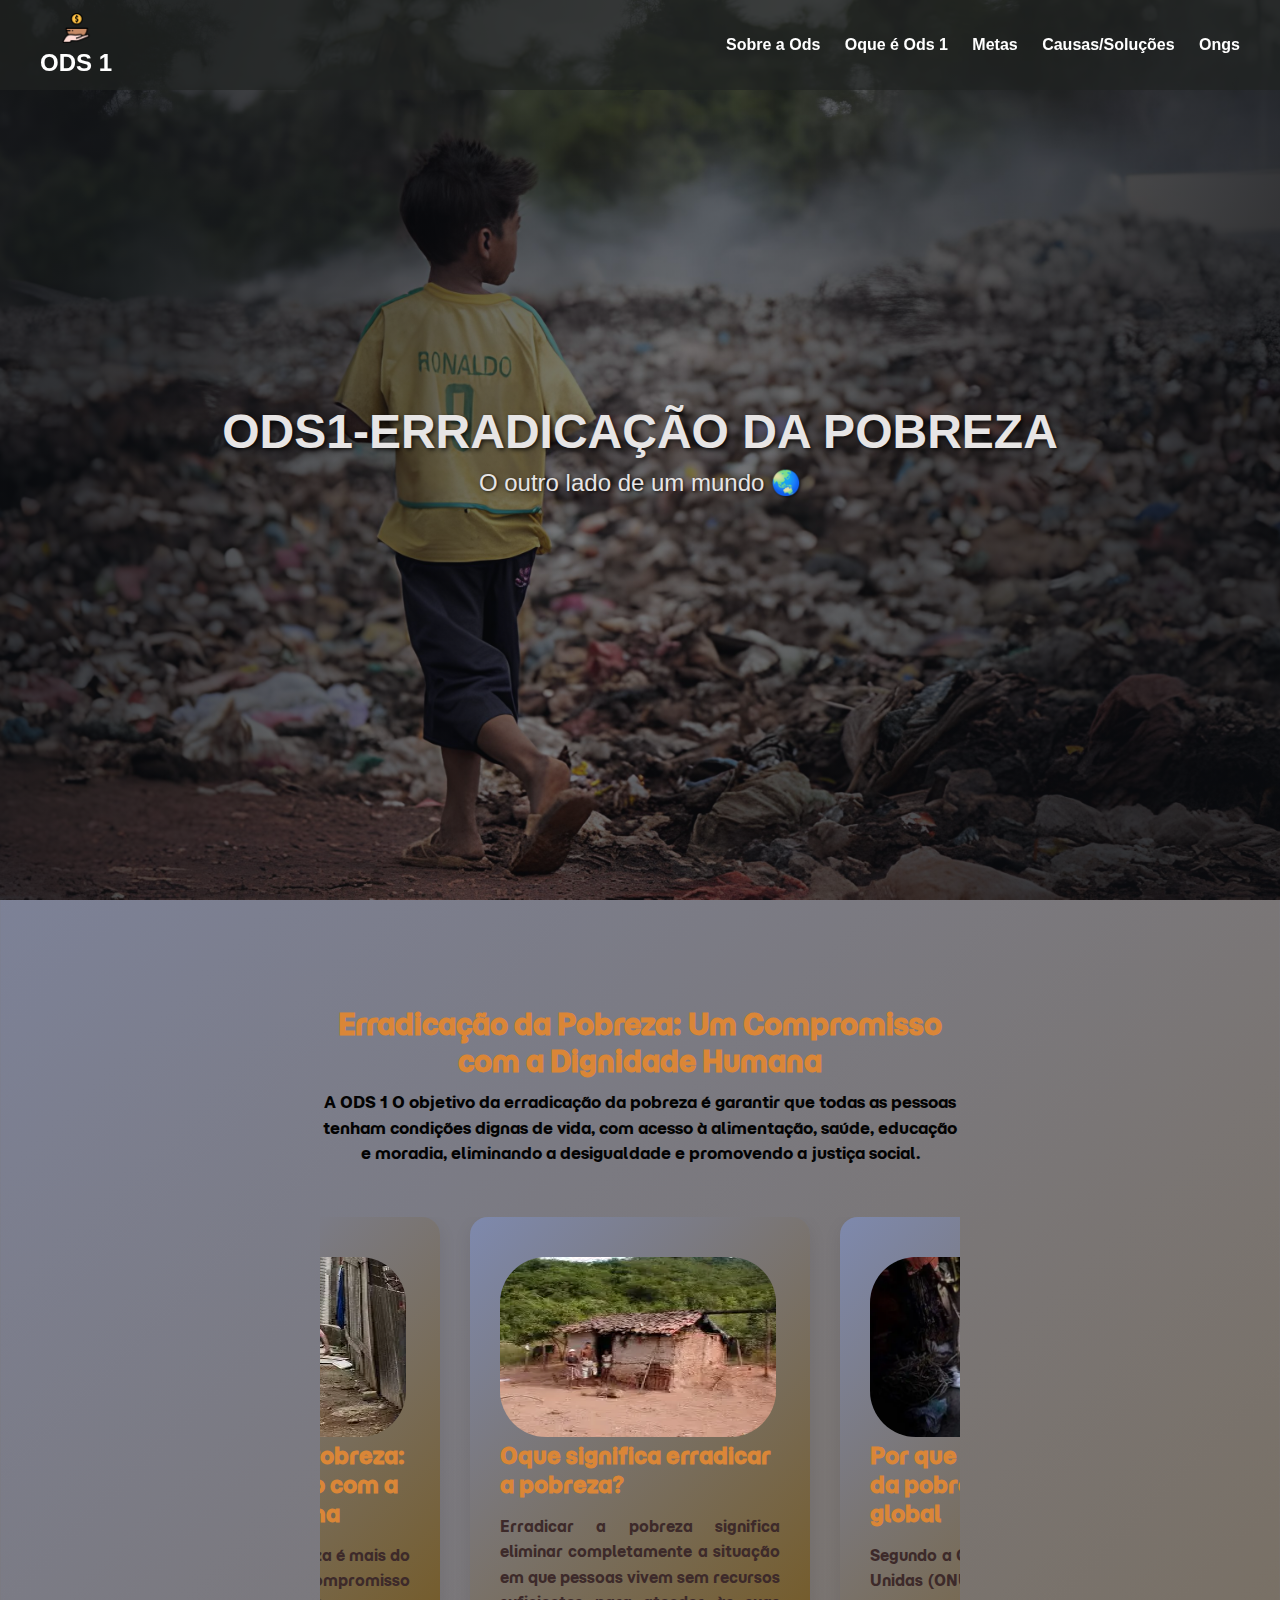
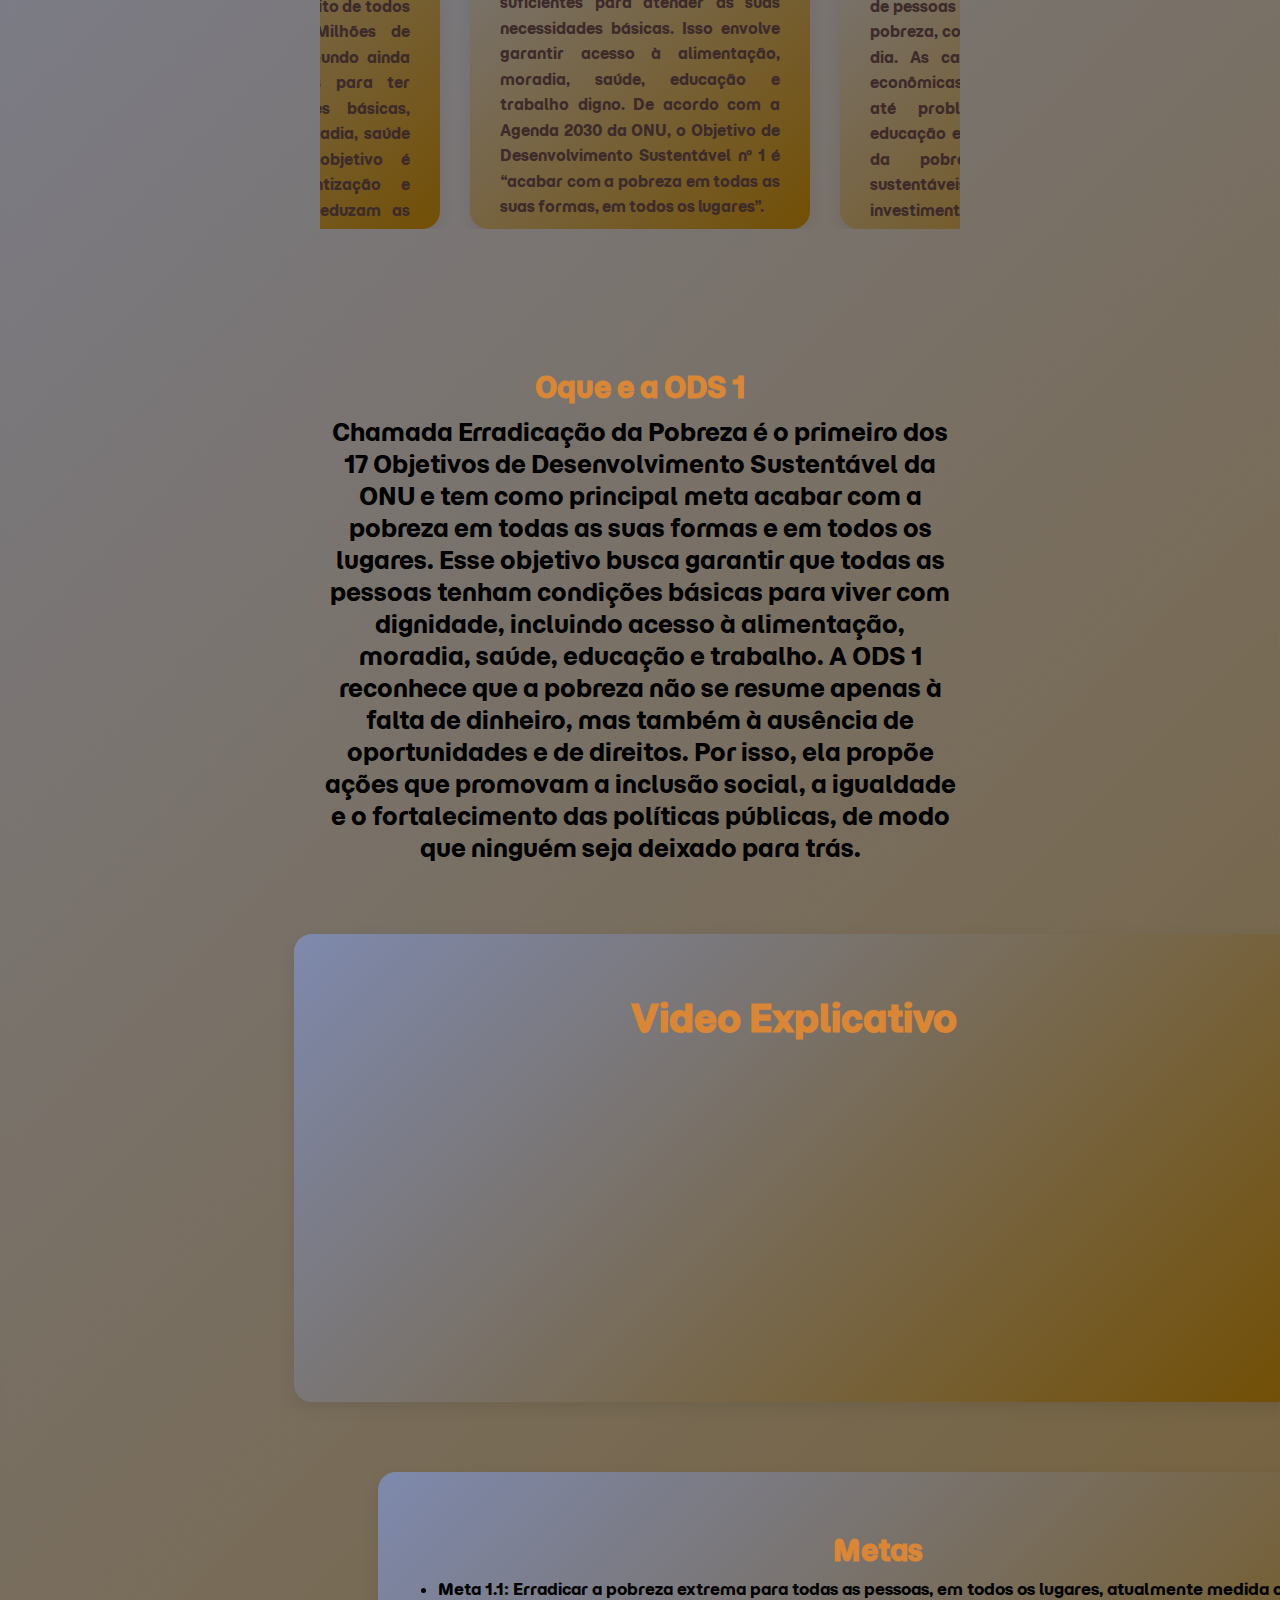
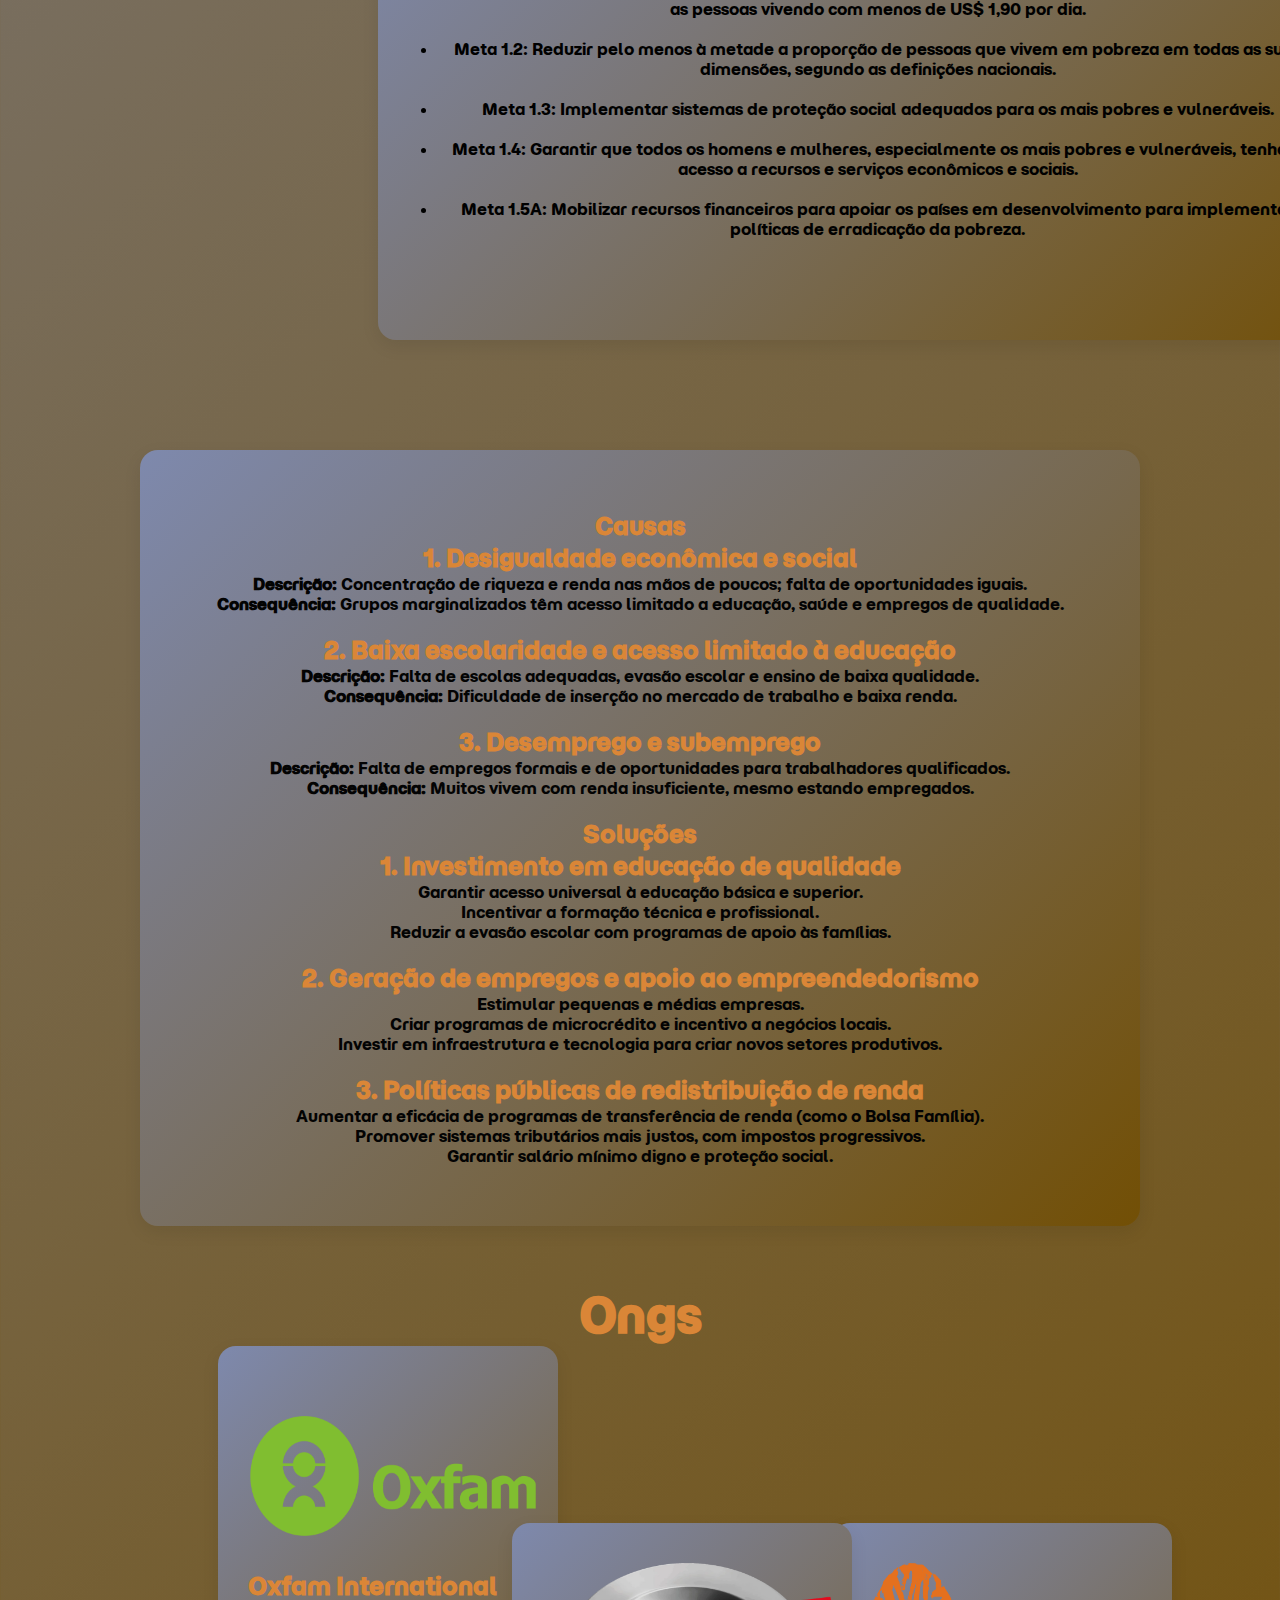
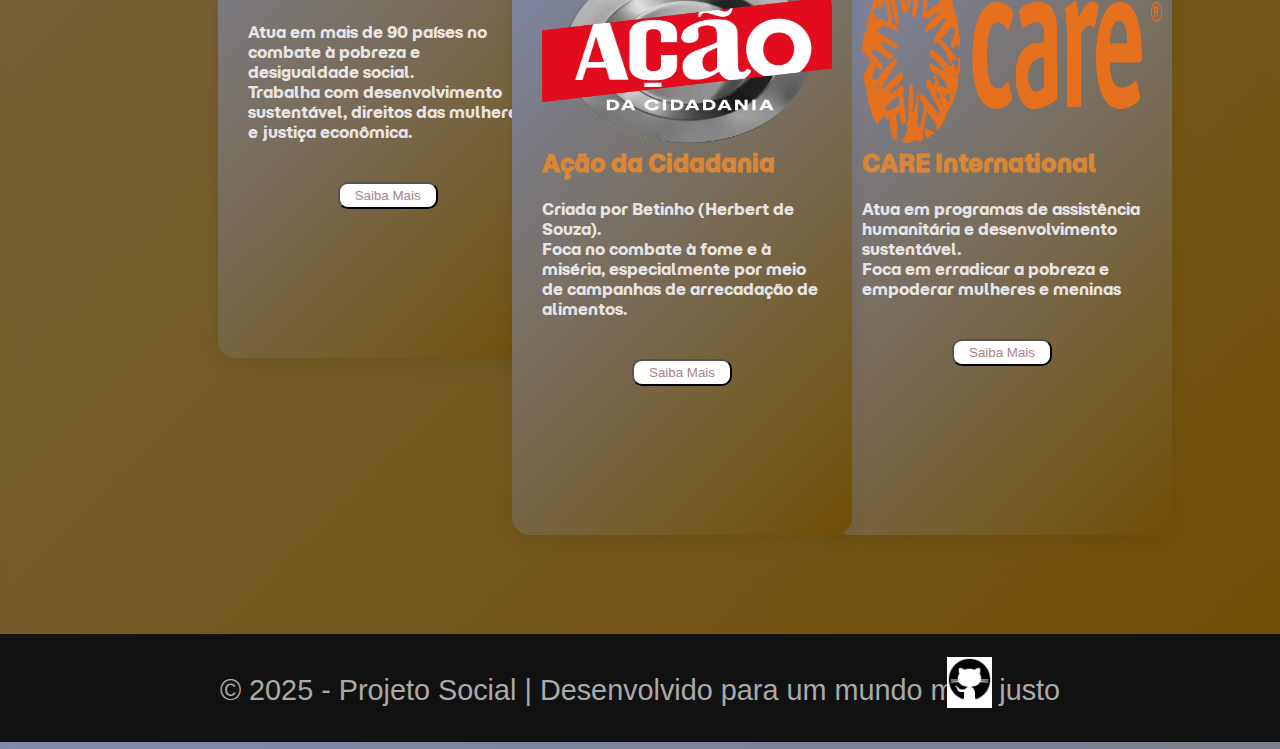
<file: index.html>
<!DOCTYPE html>
<html lang="pt-BR">

<head>
    <meta charset="UTF-8">
    <meta name="viewport" content="width=device-width, initial-scale=1.0">
    <title>Meu Primeiro Site</title>
    <link rel="stylesheet" href="style.css">
</head>

<body>

    <header>
        <div>

            <h1 class="titulo1"> <img class="imag" src="poverty_4785003.png" alt="">
                <h1>ODS 1</h1>
        </div>
        <nav>
            <a href="#ods10-cards">Sobre a Ods</a>
            <a href="#ods10-cards1">Oque é Ods 1</a>
            <a href="#metas">Metas</a>
            <a href="#Causas/Soluções"> Causas/Soluções</a>
            <a href="#Ongs">Ongs</a>
        </nav>
    </header>

    <main>
        <div class="principal">
            <h2>ODS1-ERRADICAÇÃO DA POBREZA</h2>
            <p>O outro lado de um mundo 🌏</p>
        </div>
    </main>
    <br><br>

    <section class="ods10-cards" id="ods10-cards">
        <h2>Erradicação da Pobreza: Um Compromisso com a Dignidade Humana</h2>
        <p class="intro">
            A ODS 1 O objetivo da erradicação da pobreza é garantir que todas as pessoas tenham condições dignas de
            vida, com acesso à alimentação, saúde, educação e moradia, eliminando a desigualdade e promovendo a justiça
            social.
        </p>

        <div class="cards-container">
            <div class="card">
                <img src="OIP (1).webp" alt="" style="border-radius: 46px;" width="276px" height="180px">
                <h3>Erradicação da Pobreza: um compromisso com a dignidade humana</h3>
                <p>
                    A erradicação da pobreza é mais do que um ideal — é um compromisso com a dignidade e o direito de
                    todos a uma vida plena. Milhões de pessoas ao redor do mundo ainda enfrentam dificuldades para ter
                    acesso a necessidades básicas, como alimentação, moradia, saúde e educação.

                    Nosso objetivo é promover a conscientização e incentivar ações que reduzam as desigualdades sociais.

                </p>
            </div>

            <div class="card">
                <img src="OIP (2).webp" alt="" style="border-radius: 46px;" height="180px" width="276px">
                <h3>Oque significa erradicar a pobreza?</h3>
                <p>
                    Erradicar a pobreza significa eliminar completamente a situação em que pessoas vivem sem recursos
                    suficientes para atender às suas necessidades básicas. Isso envolve garantir acesso à alimentação,
                    moradia, saúde, educação e trabalho digno.

                    De acordo com a Agenda 2030 da ONU, o Objetivo de Desenvolvimento Sustentável nº 1 é “acabar com a
                    pobreza em todas as suas formas, em todos os lugares”.
            </div>

            <div class="card">
                <img src="OIP.webp" alt="" style="border-radius: 46px;" height="180px">
                <h3>Por que a erradicação da pobreza é um desafio global</h3>
                <p>
                    Segundo a Organização das Nações Unidas (ONU), mais de 600 milhões de pessoas ainda vivem em extrema
                    pobreza, com menos de US$ 2,15 por dia. As causas vão desde crises econômicas e desigualdades
                    sociais até problemas de acesso à educação e à saúde.

                    A erradicação da pobreza exige soluções sustentáveis: geração de emprego, investimentos em políticas
                </p>
            </div>
        </div>
    </section>

    <section class="ods10-cards" id="ods10-cards1">
        <div class="cardt">
            <h2>Oque e a ODS 1</h2>
            <p>Chamada Erradicação da Pobreza é o primeiro dos 17 Objetivos de Desenvolvimento Sustentável da ONU e tem
                como principal meta acabar com a pobreza em todas as suas formas e em todos os lugares. Esse objetivo
                busca garantir que todas as pessoas tenham condições básicas para viver com dignidade, incluindo acesso
                à alimentação, moradia, saúde, educação e trabalho. A ODS 1 reconhece que a pobreza não se resume apenas
                à falta de dinheiro, mas também à ausência de oportunidades e de direitos. Por isso, ela propõe ações
                que promovam a inclusão social, a igualdade e o fortalecimento das políticas públicas, de modo que
                ninguém seja deixado para trás.</p>
        </div>

    </section>

    <div class="teste">
        <div id="gno">
            <h3>Video Explicativo</h3>
        </div>

        <iframe width="560" height="315" src="https://www.youtube.com/embed/wLP6roH0XvU?si=O3OukVIjDPEwSni1"
            title="YouTube video player" frameborder="0"
            allow="accelerometer; autoplay; clipboard-write; encrypted-media; gyroscope; picture-in-picture; web-share"
            referrerpolicy="strict-origin-when-cross-origin" allowfullscreen></iframe>

    </div>
    <div>

    </div>
    <section class="ods10-cards" id="metas">
        <div class="teste2">
            <h2>Metas</h2>
            <style>
                @import url('https://fonts.googleapis.com/css2?family=Momo+Trust+Display&display=swap');
            </style>
            <li> Meta 1.1: Erradicar a pobreza extrema para todas as pessoas, em todos os lugares, atualmente medida
                como as pessoas vivendo com menos de US$ 1,90 por dia. </li>
            <br>
            <li>Meta 1.2: Reduzir pelo menos à metade a proporção de pessoas que vivem em pobreza em todas as suas
                dimensões, segundo as definições nacionais.</li>
            <br>
            <li>Meta 1.3: Implementar sistemas de proteção social adequados para os mais pobres e vulneráveis.</li>
            <br>
            <li>Meta 1.4: Garantir que todos os homens e mulheres, especialmente os mais pobres e vulneráveis, tenham
                acesso a recursos e serviços econômicos e sociais.</li>
            <br>
            <li>Meta 1.5A: Mobilizar recursos financeiros para apoiar os países em desenvolvimento para implementar
                políticas de erradicação da pobreza.
                <br>

        </div>
    </section>
    <div class="soluções">
        <div id="Causas/Soluções"></div>
        <h2>Causas</h2>

        <div class="causa">
            <h2>1. Desigualdade econômica e social</h2>
            <p><strong>Descrição:</strong> Concentração de riqueza e renda nas mãos de poucos; falta de oportunidades
                iguais.</p>
            <p><strong>Consequência:</strong> Grupos marginalizados têm acesso limitado a educação, saúde e empregos de
                qualidade.</p>
        </div>
        <br>
        <div class="causa">
            <h2>2. Baixa escolaridade e acesso limitado à educação</h2>
            <p><strong>Descrição:</strong> Falta de escolas adequadas, evasão escolar e ensino de baixa qualidade.</p>
            <p><strong>Consequência:</strong> Dificuldade de inserção no mercado de trabalho e baixa renda.</p>
        </div>
        <br>
        <div class="causa">
            <h2>3. Desemprego e subemprego</h2>
            <p><strong>Descrição:</strong> Falta de empregos formais e de oportunidades para trabalhadores qualificados.
            </p>
            <p><strong>Consequência:</strong> Muitos vivem com renda insuficiente, mesmo estando empregados.</p>
        </div>
        <br>
        <h2>Soluções</h2>
        <h2>1. Investimento em educação de qualidade</h2>

        <p>Garantir acesso universal à educação básica e superior.</p>
        <p>Incentivar a formação técnica e profissional.</p>
        <p>Reduzir a evasão escolar com programas de apoio às famílias.</p>

        <br>
        <h2>2. Geração de empregos e apoio ao empreendedorismo</h2>

        <p>Estimular pequenas e médias empresas.</p>
        <p>Criar programas de microcrédito e incentivo a negócios locais.</p>
        <p>Investir em infraestrutura e tecnologia para criar novos setores produtivos.</p>

        <br>
        <h2>3. Políticas públicas de redistribuição de renda</h2>

        <p>Aumentar a eficácia de programas de transferência de renda (como o Bolsa Família).</p>
        <p>Promover sistemas tributários mais justos, com impostos progressivos.</p>
        <p>Garantir salário mínimo digno e proteção social.
        <p>

    </div>
    <br>

    </div>
    <div id="gno">
        <h2>Ongs</h2>
    </div>
    <div class="ONGS">
        <div id="Ongs"></div>
        <img src="Oxfam-Logo-1999.png" alt="" style="border-radius: 46px;" height="180px" width="290px">
        <h2>Oxfam International</h2>
        <br>
        <p> Atua em mais de 90 países no combate à pobreza e desigualdade social.

            <br>Trabalha com desenvolvimento sustentável, direitos das mulheres e justiça econômica.
        </p>
        <br><br>
        <button><a href="https://www.oxfam.org">Saiba Mais</a></button>



    </div>

    <div class="ONG1">
        <img src="29627_268250.webp" alt="" style="border-radius: 46px;" height="180px" width="290px">
        <h2>Ação da Cidadania</h2>
        <br>
        <p>Criada por Betinho (Herbert de Souza).

            <br>Foca no combate à fome e à miséria, especialmente por meio de campanhas de arrecadação de alimentos.
        </p>
        <br><br>
        <button><a href="https://www.acaodacidadania.org.br">Saiba Mais</a></button>

    </div>

    <div class="ONG2">
        <img src="R.png" alt="" style="border-radius: 46px;" height="180px" width="300px">
        <h2>CARE International</h2>
        <br>
        <p>Atua em programas de assistência humanitária e desenvolvimento sustentável.

            <br>Foca em erradicar a pobreza e empoderar mulheres e meninas
        </p>
        <br><br>
        <button><a href="https://www.care.org">Saiba Mais</a></button>

    </div>

    </div>

    <div>

        </a>
    </div>
    <footer>

        <p>© 2025 - Projeto Social | Desenvolvido para um mundo mais justo </p>
        <a href="https://github.com/destru222" target="_blank">
            <img src="icons8-github-100.png" width="45px" alt="Imagem que redireciona para um site">

</a>


    </footer>
</body>

</html>
</file>
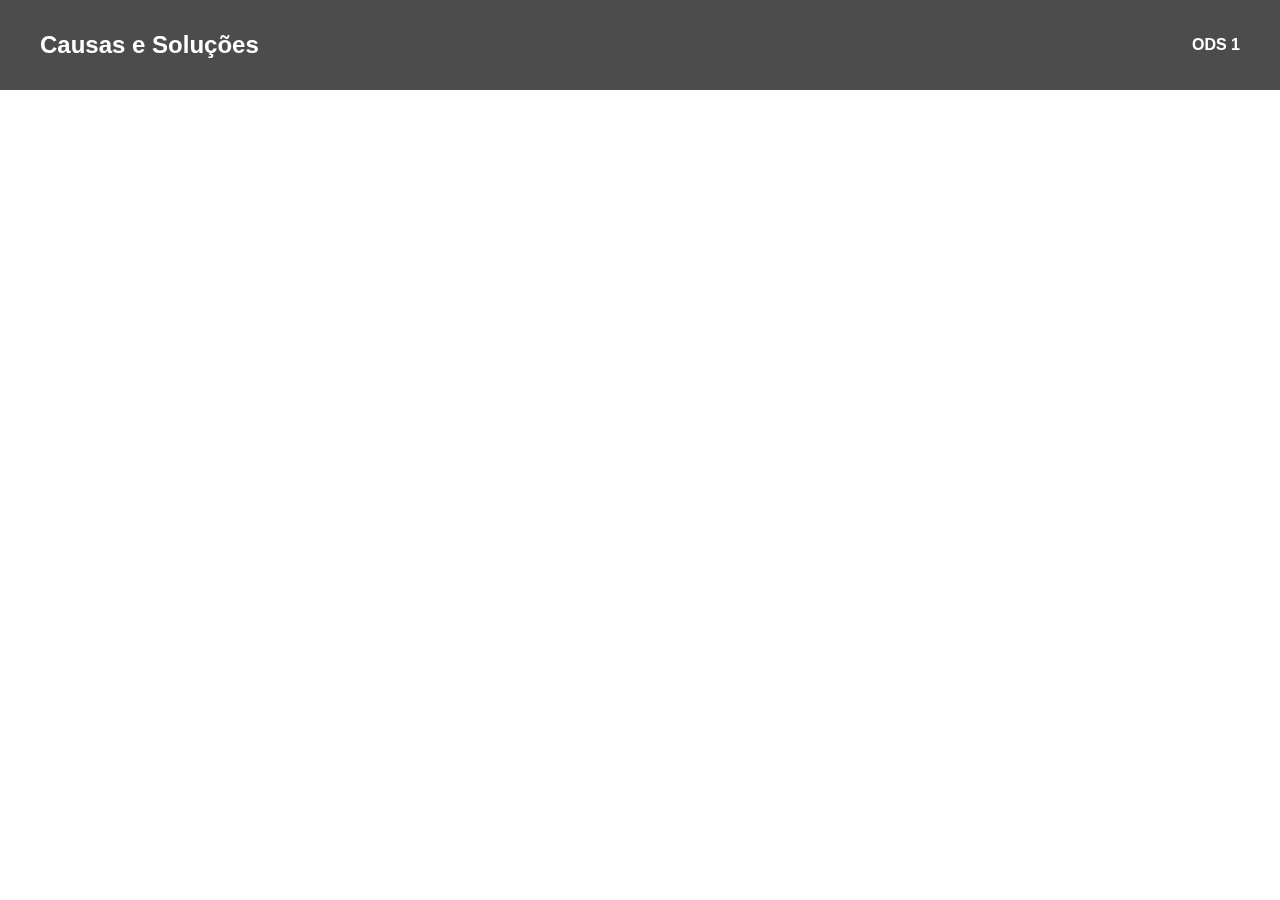
<file: soluções2.html>
<!DOCTYPE html>
<html lang="pt-BR">

<head>
    <meta charset="UTF-8">
    <meta name="viewport" content="width=device-width, initial-scale=1.0">
    <title>Meu Primeiro Site</title>
    <link rel="stylesheet" href="soluçoes2.css">
</head>

<body>


    <header>
        <div style= "align-items: center;">
            <h1>Causas e Soluções</h1>
        </div>

        <nav>
            <a href= "index.html">ODS 1</a>
        </nav>
        
   
    </header>
    </body>
    <div>
       <p>zzzzzzzzzz</p>
    </div>
</file>
<file: style.css>
* {
    margin: 0;
    padding: 0;
    box-sizing: border-box;
}

/*
body {
    font-family: Arial, sans-serif;
    color: #ffffff;
    line-height: 1.6;
}*/


header {
    position: fixed;
    top: 0;
    width: 100%;
    height: 10vh;
    background: rgba(32, 34, 33, 0.7);
    color: #fff;
    display: flex;
    justify-content: space-between;
    align-items: center;
    padding: 15px 40px;
    z-index: 10;
    text-align: center;
}

header h1 {
    font-size: 1.5em;
    text-align: center;
}

nav a {
    color: #fff;
    text-decoration: none;
    margin-left: 20px;
    font-weight: bold;
}

nav a:hover {
    text-decoration: none;
}

 .principal {
background: linear-gradient(109deg,
               rgba(10, 12, 16, 0.8) 15%,
               rgba(10, 12, 16, 0.5) 50%,
               rgba(10, 12, 16, 0.8) 85%), url(img/pobreza-2-1.jpg);
    height: 100vh;
    background-repeat: no-repeat;/* a imagem NÃO se repete */
    background-position: center;/* centraliza a imagem na tela */
    background-size: cover;/* faz a imagem cobrir toda a área sem distorcer */
    display: flex;/* ativa o modo Flexbox  */
    flex-direction: column;/* coloca os itens um embaixo do outro */
    justify-content: center;/* centraliza os itens verticalmente no meio da tela */
    align-items: center;/* centraliza os itens horizontalmente */
    text-align: center;/* centraliza o texto dentro dos elementos */

}
 .principal h2 {
    font-size: 3em;
    margin-bottom: 10px;
    text-shadow: 2px 2px 4px rgba(0, 0, 0, 0.7);
}

.principal p {
    font-size: 1.5em;
    text-shadow: 1px 1px 3px rgba(0, 0, 0, 0.7);
}

section {
    padding: 40px 20px;
    max-width: 100%;
    margin: auto;
    color: black;
}
 section p{
    font-size: 1.5em;
 }
 section h2{
    color: rgb(0, 0, 0);
    font-size: 2em;
 }
 /*
#sobre{
  background: radial-gradient(circle, #fc0154, #e62d4c, #e91437);
}

#metas{
    background: radial-gradient(circle, #47bbff, #33cfff, #080cf7);
}
#saibaMais{
    background: radial-gradient(circle, #f6fa08, #fd8f00, #bd0303);
}*/

footer {
    background: #111;
    color: #aaa;
    text-align: center;
    padding: 30px;
    font-size: 1.8em;
    height: 12vh;
    top: 35px;
    position: relative;
    justify-content: space-between;
    width: 100%;
    z-index: 100;
}
footer p{
position: relative;
top: 10px;
}
footer a{
  bottom: 40px;
  left: 27%;
  position: relative;
  background-color: white;
}
footer img{
  background-color: white;
}

body {
  margin: 0;
background: linear-gradient(135deg, #7e89ad, #724f05);
  font-family: 'Inter', sans-serif;
  color: #e7e5e5;
  text-align: center;
}

/* Seção */
.ods10-cards {
 font-family: "Momo Trust Display", sans-serif;
  font-weight: 400;
  font-style: normal;
  padding: 70px 20px;
  text-align: center;
  margin-right: 300px;
  margin-left: 300px;
}

.ods10-cards h2 {
  color: #da8637;
  font-size: 28px;
  margin-bottom: 10px;
}

.ods10-cards .intro {
  max-width: 800px;
  margin: 0 auto 50px;
  color: #030303;
  font-size: 16px;
  line-height: 1.6;
}

/* Container com os três cards na mesma linha */
.cards-container {
  display: flex;
  justify-content: center;
  align-items: stretch;
  gap: 30px;
  flex-wrap: nowrap; /* impede quebrar linha */
  max-width: 1200px;
  margin: 0 auto;
  overflow-x: auto; /* adiciona rolagem se a tela for pequena */
}

/* Cards grandes */
.card {
background: linear-gradient(135deg, #7e89ad, #724f05);
  border-radius: 18px;
  padding: 40px 30px;
  width: 340px;
  height: 68vh;
  text-align: left;
  box-shadow: 0 6px 18px rgba(0, 0, 0, 0.08);
  transition: transform 0.3s ease, box-shadow 0.3s ease;
  flex-shrink: 0; /* mantém o tamanho fixo */
}

.card:hover {
  transform: translateY(-8px);
  box-shadow: 0 10px 25px rgba(0, 0, 0, 0.12);
}

/* Títulos e textos */
.card h3 {
  color: #da8637;
  font-size: 22px;
  margin-bottom: 15px;
}

.card p {
font-family: unset;
  color: #3d2a2a;
  line-height: 1.7;
  font-size: 15px;
  text-align: justify;
}

.card-h{

background: linear-gradient(135deg, #7e89ad, #724f05);
  border-radius: 18px;
  padding: 45px 45px;
  width: 1000px;
  height: 52vh;
  text-align: left;
  box-shadow: 0 6px 18px rgba(0, 0, 0, 0.08);
  transition: transform 0.3s ease, box-shadow 0.3s ease;
  flex-shrink: 0; /* mantém o tamanho fixo */
  margin-left: 23%;
  text-align: center;

  
}
.card-h iframe{
  margin-top: 30px;
}
.card-h p{
    position: relative;
    margin-top: -345px;
    left: 55%;
    color: #030303;
}

.teste{
  height: 500px;
background: linear-gradient(135deg, #7e89ad, #724f05);
  border-radius: 18px;
  padding: 60px 60px;
  width: 1000px;
  height: 52vh;
  text-align: left;
  box-shadow: 0 6px 18px rgba(0, 0, 0, 0.08);
  transition: transform 0.3s ease, box-shadow 0.3s ease;
  flex-shrink: 0; /* mantém o tamanho fixo */
  margin-left: 23%;
  text-align: center;

  font-family: "Momo Trust Display", sans-serif;
  font-weight: 400;
  font-style: normal;
  color: #030303;


}

.teste2{
  font-weight: 400;
  font-style: normal;
  height: 500px;
background: linear-gradient(135deg, #7e89ad, #724f05);
  border-radius: 18px;
  padding: 60px 60px;
  width: 1000px;
  height: 52vh;
  text-align: left;
  box-shadow: 0 6px 18px rgba(0, 0, 0, 0.08);
  transition: transform 0.3s ease, box-shadow 0.3s ease;
  flex-shrink: 0; /* mantém o tamanho fixo */
  text-align: center;

   height: 500px;
background: linear-gradient(135deg, #7e89ad, #724f05);
  border-radius: 18px;
  padding: 60px 60px;
  width: 1000px;
  height: 52vh;
  text-align: left;
  box-shadow: 0 6px 18px rgba(0, 0, 0, 0.08);
  transition: transform 0.3s ease, box-shadow 0.3s ease;
  flex-shrink: 0; /* mantém o tamanho fixo */
  margin-left: 9%;
  text-align: center;
  
  font-family: "Momo Trust Display", sans-serif;
  font-weight: 400;
  font-style: normal;


}
.ods1card{
    font-family: "Momo Trust Display", sans-serif;
  font-weight: 400;
  font-style: normal;
  padding: 70px 20px;
  text-align: center;
  margin-right: 300px;
  margin-left: 300px;
        
}
.imag{
  width: 30px;
}
.soluções {
  font-family: "Momo Trust Display", sans-serif;
  font-weight: 400;
  font-style: normal;

  width: 1000px;
  margin: 40px auto; /* Centraliza horizontalmente */
  padding: 60px;

  background: linear-gradient(135deg, #7e89ad, #724f05);
  border-radius: 18px;
  box-shadow: 0 6px 18px rgba(0, 0, 0, 0.08);

  text-align: center;
  flex-shrink: 0;
  transition: transform 0.3s ease, box-shadow 0.3s ease;
  overflow: hidden; /* evita vazamentos visuais */
}
.soluções p{
  color: #030303;
}


/* Estilo interno das causas */

.soluções h2{
  color: #da8637;
}
.ONGS h2{
    color: #da8637;
}
.ONG1 h2{
    color: #da8637;}

    .ONG2 h2{
    color: #da8637;}


.ONGS{ 
background: linear-gradient(135deg, #7e89ad, #724f05);
  border-radius: 18px;
  padding: 40px 30px;
  width: 340px;
  height: 68vh;
  text-align: left;
  box-shadow: 0 6px 18px rgba(0, 0, 0, 0.08);
  transition: transform 0.3s ease, box-shadow 0.3s ease;
  flex-shrink: 0; /* mantém o tamanho fixo */
  margin-left: 17%;
  font-family: "Momo Trust Display", sans-serif;
  font-weight: 400;
  font-style: normal;
 


}
.ONG1 {
  background: linear-gradient(135deg, #7e89ad, #724f05);
  border-radius: 18px;
  padding: 40px 30px;
  width: 340px;
  height: 68vh;
  text-align: left;
  box-shadow: 0 6px 18px rgba(0, 0, 0, 0.08);
  transition: transform 0.3s ease, box-shadow 0.3s ease;
  flex-shrink: 0; /* mantém o tamanho fixo */
  margin-left: 60%;
  position: absolute;
  margin-top: -34%;
  margin-left: 40%;
  font-family: "Momo Trust Display", sans-serif;
  font-weight: 400;
  font-style: normal;
 


}
.ONG2 {
  background: linear-gradient(135deg, #7e89ad, #724f05);
  border-radius: 18px;
  padding: 40px 30px;
  width: 340px;
  height: 68vh;
  text-align: left;
  box-shadow: 0 6px 18px rgba(0, 0, 0, 0.08);
  transition: transform 0.3s ease, box-shadow 0.3s ease;
  flex-shrink: 0; /* mantém o tamanho fixo */
  margin-left: 65%;
  margin-top: -34%;font-family: "Momo Trust Display", sans-serif;
  font-weight: 400;
  font-style: normal;
  margin-bottom: 5%;
 


}

button{
  width: 100px;
  height: 3vh;
  background-color: #ffffff;
  border-radius: 10px;
  position: absolute;
  margin-left: 90px;
}

button a{
  text-decoration: none;
  color: #a88484;
}
#gno{
   color: #da8637;
    font-size: 2em;
     font-family: "Momo Trust Display", sans-serif;
    
}
</file>
<file: soluçoes2.css>
*{
    margin: 0;
    padding: 0;
    box-sizing: border-box;
}

/*
body {
    font-family: Arial, sans-serif;
    color: #(135deg, #7e89ad, #724f05);
    line-height: 1.6;
}*/

body {
  margin: 0;
background-color: ( #7e89ad, #724f05);
  font-family: 'Inter', sans-serif;
  color: #ffffff;
  text-align: center;
}
header {
    position: fixed;
    top: 0;
    width: 100%;
    height: 10vh;
    background: rgba(0, 0, 0, 0.7);
    color: #ffffff;
    display: flex;
    justify-content: space-between;
    align-items: center;
    padding: 15px 40px;
    z-index: 10;
}

header h1 {
    font-size: 1.5em;
}

nav a {
    color: #fff;
    text-decoration: none;
    margin-left: 20px;
    font-weight: bold;
}

nav a:hover {
    text-decoration: none;
}

 .principal {
    background-image: url(/img/);
background: linear-gradient(109deg,
               rgba(10, 12, 16, 0.8) 15%,
               rgba(10, 12, 16, 0.5) 50%,
               rgba(10, 12, 16, 0.8) 85%), url(img/pobreza-2-1.jpg);
    height: 100vh;
    background-repeat: no-repeat;/* a imagem NÃO se repete */
    background-position: center;/* centraliza a imagem na tela */
    background-size: cover;/* faz a imagem cobrir toda a área sem distorcer */
    display: flex;/* ativa o modo Flexbox  */
    flex-direction: column;/* coloca os itens um embaixo do outro */
    justify-content: center;/* centraliza os itens verticalmente no meio da tela */
    align-items: center;/* centraliza os itens horizontalmente */
    text-align: center;/* centraliza o texto dentro dos elementos */

}
 .principal h2 {
    font-size: 3em;
    margin-bottom: 10px;
    text-shadow: 2px 2px 4px rgba(0, 0, 0, 0.7);
}

.principal p {
    font-size: 1.5em;
    text-shadow: 1px 1px 3px rgba(0, 0, 0, 0.7);
}

section {
    padding: 40px 20px;
    max-width: 100%;
    margin: auto;
    color: black;
}
 section p{
    font-size: 1.5em;
 }
 section h2{
    color: rgb(0, 0, 0);
    font-size: 2em;
 }
 /*
#sobre{
  background: radial-gradient(circle, #fc0154, #e62d4c, #e91437);
}

#metas{
    background: radial-gradient(circle, #47bbff, #33cfff, #080cf7);
}
#saibaMais{
    background: radial-gradient(circle, #f6fa08, #fd8f00, #bd0303);
}*/
</file>
